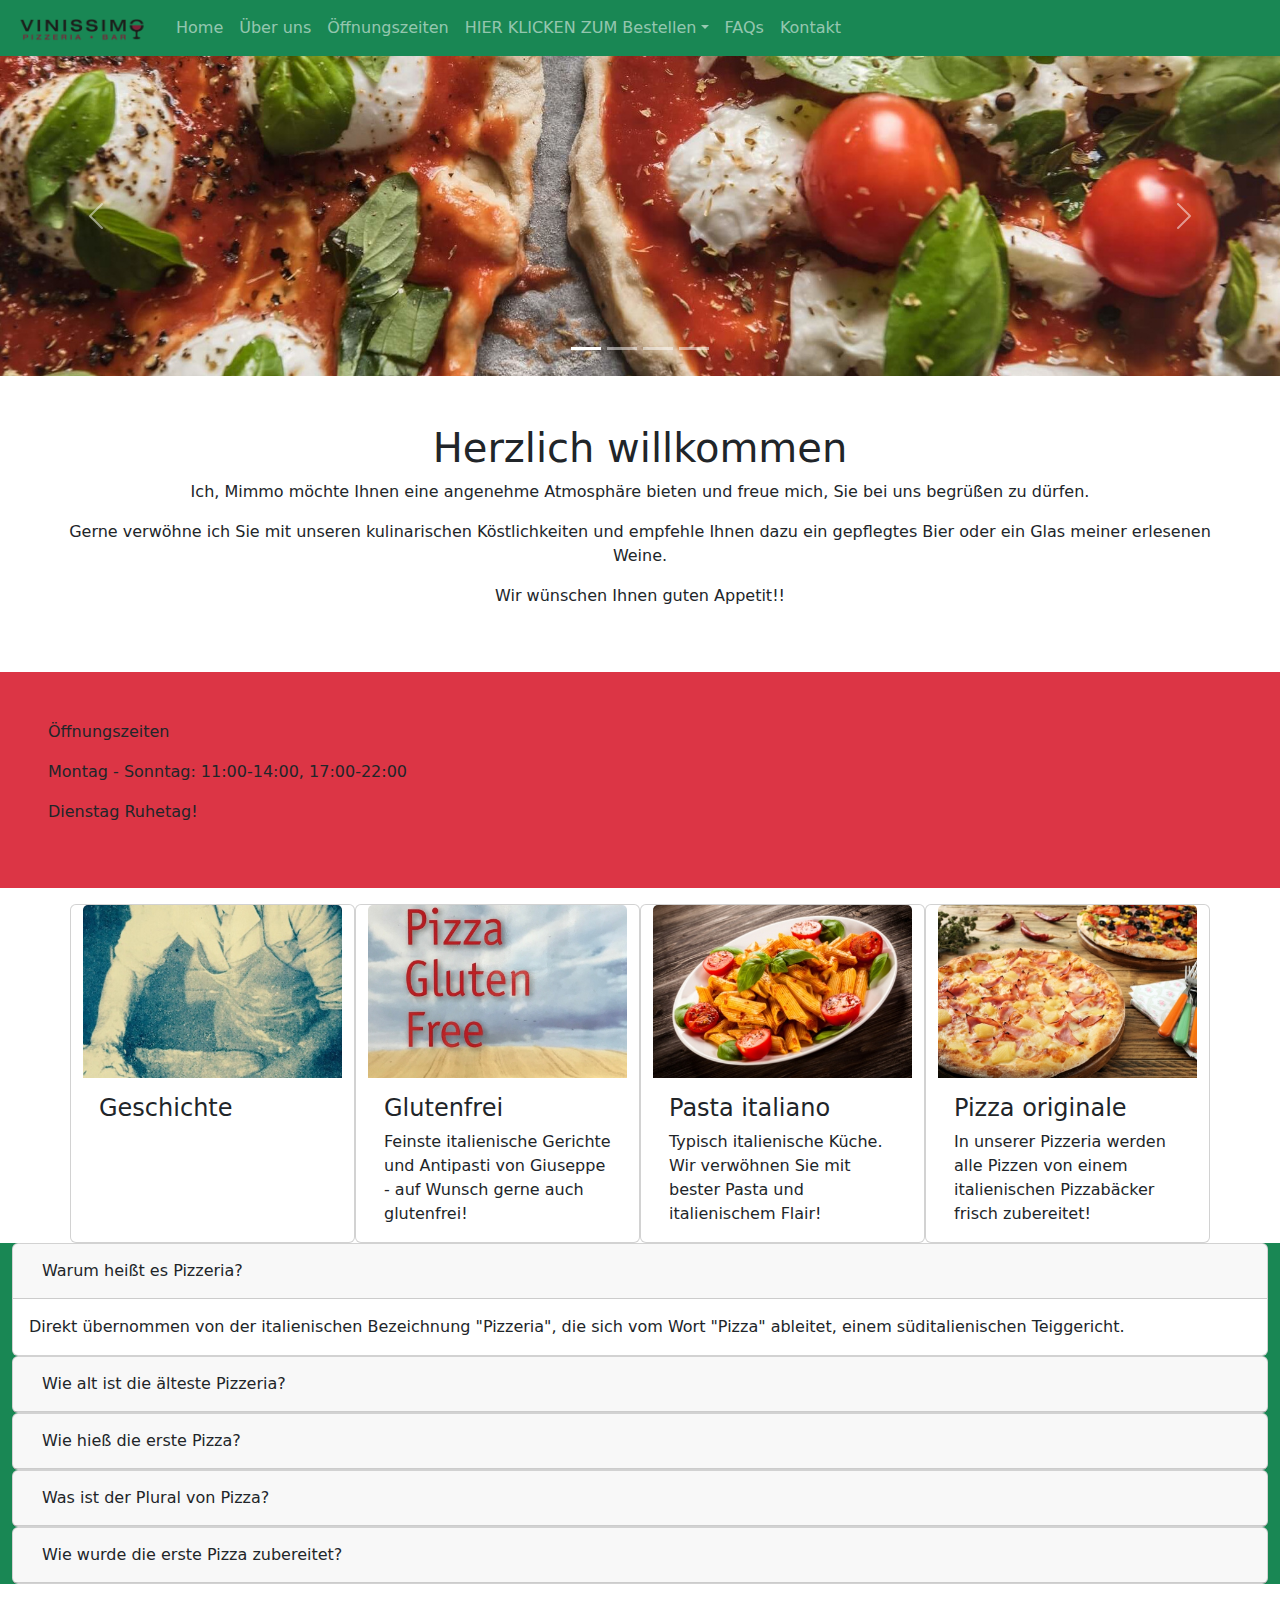
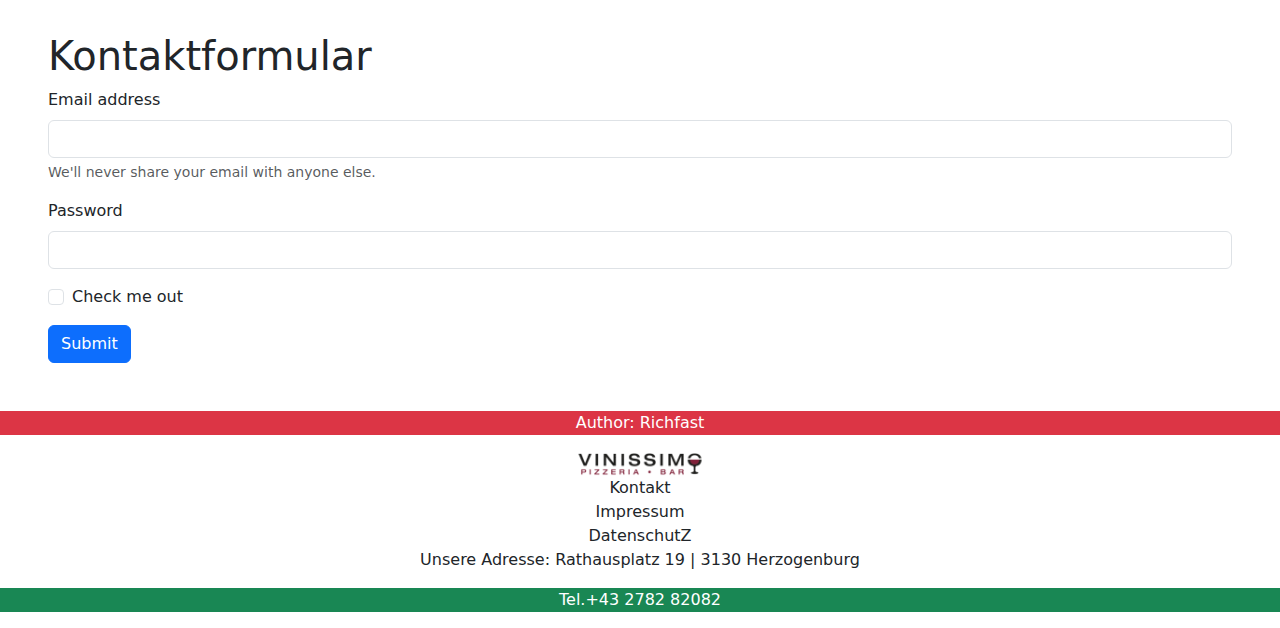
<file: index.html>
<!DOCTYPE html>
<html lang="en">
<head>

  <title>Richfast2</title>
  <meta charset="utf-8">
  <meta name="viewport" content="width=device-width, initial-scale=1">
  <link href="https://cdn.jsdelivr.net/npm/bootstrap@5.3.3/dist/css/bootstrap.min.css" rel="stylesheet">
  <script src="https://cdn.jsdelivr.net/npm/bootstrap@5.3.3/dist/js/bootstrap.bundle.min.js"></script>

</head>
<body>
<nav class="navbar navbar-expand-sm bg-success navbar-dark sticky-top">
  <div class="container-fluid">
     <a class="navbar-brand" href="#">
      <img src="logo.png" alt="Avatar Logo" style="width:140px;" class="rounded-pill"> 
    </a>
    <button class="navbar-toggler" type="button" data-bs-toggle="collapse" data-bs-target="#collapsibleNavbar">
      <span class="navbar-toggler-icon"></span>
    </button>
    <div class="collapse navbar-collapse" id="collapsibleNavbar">
      <ul class="navbar-nav">
        <li class="nav-item">
          <a class="nav-link" href="#willkommen">Home</a>
        </li>
        <li class="nav-item">
          <a class="nav-link" href="#ueberuns">Über uns</a>
        </li>
        <li class="nav-item">
          <a class="nav-link" href="#zeiten">Öffnungszeiten </a>
       <li class="nav-item dropdown">
  <a class="nav-link dropdown-toggle" href="#" role="button" data-bs-toggle="dropdown">HIER KLICKEN ZUM Bestellen</a>
  <ul class="dropdown-menu">
    <li><a class="dropdown-item" href="bestellen.html">Bestellen</a></li>
    <li><a class="dropdown-item" href="beweis.html">Beweis</a></li>
    <li><a class="dropdown-item" href="#">Dessert</a></li>
	<li><a class="dropdown-item" href="#">Cocktails</a></li>
	<li><a class="dropdown-item" href="#">Getränke</a></li>
  </ul>
</li>
		<li class="nav-item">
          <a class="nav-link" href="#accordion">FAQs </a>
        </li>  
		<li class="nav-item">
          <a class="nav-link" href="kontakt.html">Kontakt </a>
        </li>  
      </ul>
    </div>
  </div>
</nav>


<!-- Carousel -->
<div id="demo" class="carousel slide" data-bs-ride="carousel">

  <!-- Indicators/dots -->
  <div class="carousel-indicators">
    <button type="button" data-bs-target="#demo" data-bs-slide-to="0" class="active"></button>
    <button type="button" data-bs-target="#demo" data-bs-slide-to="1"></button>
    <button type="button" data-bs-target="#demo" data-bs-slide-to="2"></button>
	<button type="button" data-bs-target="#demo" data-bs-slide-to="3"></button>
  </div>
  
  <!-- The slideshow/carousel -->
  <div class="carousel-inner">
    <div class="carousel-item active">
      <img src="Vinissimo-Slider-01b.jpg" alt="Los Angeles" class="d-block" style="width:100%">
    </div>
    <div class="carousel-item">
      <img src="Vinissimo-Slider-02b.jpg" alt="Chicago" class="d-block" style="width:100%">
    </div>
    <div class="carousel-item">
      <img src="Vinissimo-Slider-03b.jpg" alt="New York" class="d-block" style="width:100%">
    </div>
	<div class="carousel-item">
      <img src="Vinissimo-Slider-04b.jpg" alt="New York" class="d-block" style="width:100%">
    </div>
  </div>
  
  <!-- Left and right controls/icons -->
  <button class="carousel-control-prev" type="button" data-bs-target="#demo" data-bs-slide="prev">
    <span class="carousel-control-prev-icon"></span>
  </button>
  <button class="carousel-control-next" type="button" data-bs-target="#demo" data-bs-slide="next">
    <span class="carousel-control-next-icon"></span>
  </button>
</div>

<div class="container-fluid p-5 bg-white text-dark text-center">
  <h1 id="willkommen">Herzlich willkommen</h1> 
  <p>Ich, Mimmo möchte Ihnen eine angenehme Atmosphäre bieten und freue mich, Sie bei uns begrüßen zu dürfen.</p>
<p>Gerne verwöhne ich Sie mit unseren kulinarischen Köstlichkeiten und empfehle Ihnen dazu ein gepflegtes Bier oder ein Glas meiner erlesenen Weine.</p>
<p>Wir wünschen Ihnen guten Appetit!!</p>

</div>

<div class="container-fluid p-5 bg-danger text-dark ">
 <p id="zeiten" >Öffnungszeiten </p>
<p>Montag - Sonntag: 11:00-14:00, 17:00-22:00 </p>
<p>Dienstag Ruhetag!</p>


</div>

<div class="container mt-3">
	 <div id="ueberuns">
<div class="row">

  <div class="card col-md-6 col-xl-3" >
    <img class="card-img-top" src="geschichte.jpg" alt="Card image">
    <div class="card-body">
      <h4 class="card-title">Geschichte</h4>
      <p class="card-text"Erfahre mehr über das "italienischste" Restaurant im Pinzgau!</p>
    </div>
	</div>
	<div class="card col-md-6 col-xl-3" >
    <img class="card-img-top" src="glutenfrei.jpg" alt="Card image">
    <div class="card-body">
      <h4 class="card-title">Glutenfrei</h4>
      <p class="card-text">Feinste italienische Gerichte und Antipasti von Giuseppe - auf Wunsch gerne auch glutenfrei!</p>
    </div>
	</div>
	<div class="card col-md-6 col-xl-3" >
    <img class="card-img-top" src="pasta.jpg" alt="Card image">
    <div class="card-body">
      <h4 class="card-title">Pasta italiano</h4>
      <p class="card-text">Typisch italienische Küche. Wir verwöhnen Sie mit bester Pasta und italienischem Flair!</p>
    </div>
	</div>
	<div class="card col-md-6 col-xl-3" >
    <img class="card-img-top" src="pizza.jpg" alt="Card image">
    <div class="card-body">
      <h4 class="card-title">Pizza originale</h4>
      <p class="card-text">In unserer Pizzeria werden alle Pizzen von einem italienischen Pizzabäcker frisch zubereitet!</p>
    </div>
	</div>
	
	
  </div>
    </div>
	</div>
	
	<div class="container-fluid bg-success text-white">
	
	 <div id="accordion">
    <div class="card">
      <div class="card-header">
        <a class="btn" data-bs-toggle="collapse" href="#collapseOne">
      Warum heißt es Pizzeria?
        </a>
      </div>
      <div id="collapseOne" class="collapse show" data-bs-parent="#accordion">
        <div class="card-body">
		Direkt übernommen von der italienischen Bezeichnung "Pizzeria", die sich vom Wort "Pizza" ableitet, einem süditalienischen Teiggericht.
        </div>
      </div>
    </div>
    <div class="card">
      <div class="card-header">
        <a class="collapsed btn" data-bs-toggle="collapse" href="#collapseTwo">
      Wie alt ist die älteste Pizzeria?
      </a>
      </div>
      <div id="collapseTwo" class="collapse" data-bs-parent="#accordion">
        <div class="card-body">
		Die vermutlich älteste noch existierende Pizzeria Neapels ist die Antica Pizzeria Port'Alba. 1738 als Verpflegungsstätte für Wanderhändler gegründet, wurde sie 1830 zu einem Restaurantbetrieb mit Tischen, 
        </div>
      </div>
    </div>
    <div class="card">
      <div class="card-header">
        <a class="collapsed btn" data-bs-toggle="collapse" href="#collapseThree">
         Wie hieß die erste Pizza?
        </a>
      </div>
      <div id="collapseThree" class="collapse" data-bs-parent="#accordion">
        <div class="card-body">
		Im Jahr 1780 wurde die erste rote Pizza erkannt und benannt: die Pizza Margherita.
        </div>
      </div>
 
</div>
    <div class="card">
      <div class="card-header">
        <a class="collapsed btn" data-bs-toggle="collapse" href="#collapsef">
      Was ist der Plural von Pizza?  </a>
      </div>
      <div id="collapsef" class="collapse" data-bs-parent="#accordion">
        <div class="card-body">
		Aber welche Mehrzahl ist denn nun richtig? Die gute Nachricht ist: Du kannst einfach beide Versionen verwenden, denn sowohl "Pizzas" als auch "Pizzen" stehen als korrekte Pluralformen im Duden. Ob du dir zwei Pizzas oder drei Pizzen schmecken lässt, ist somit ganz allein dir überlassen.
        </div>
      </div>
 
</div>
    <div class="card">
      <div class="card-header">
        <a class="collapsed btn" data-bs-toggle="collapse" href="#collapses">
    Wie wurde die erste Pizza zubereitet? </a>
      </div>
      <div id="collapses" class="collapse" data-bs-parent="#accordion">
        <div class="card-body">
Diese früheste Form der Pizza war ein grobes Brot, das unter den Steinen des Feuers gebacken wurde. Nach dem Backen wurde es mit verschiedenen Belägen gewürzt und anstelle von Tellern und Besteck zum Aufsaugen von Brühe oder Soße verwendet.        </div>
      </div>
 
</div>
   </div>
   </div>
	
	
	

<div class="container-fluid p-5 ">
 <h1 id="kontakt">Kontaktformular </h1> 
<form>
  <div class="mb-3">
    <label for="exampleInputEmail1" class="form-label">Email address</label>
    <input type="email" class="form-control" id="exampleInputEmail1" aria-describedby="emailHelp">
    <div id="emailHelp" class="form-text">We'll never share your email with anyone else.</div>
  </div>
  <div class="mb-3">
    <label for="exampleInputPassword1" class="form-label">Password</label>
    <input type="password" class="form-control" id="exampleInputPassword1">
  </div>
  <div class="mb-3 form-check">
    <input type="checkbox" class="form-check-input" id="exampleCheck1">
    <label class="form-check-label" for="exampleCheck1">Check me out</label>
  </div>
  <button type="submit" class="btn btn-primary">Submit</button>
</form>
 
</div>
<div class="footer bg-danger text-white text-center">
  <footer>
  <p>Author: Richfast<br>
  
</footer>
</div>
<div class="footer text-center">
  <footer>
   <a >
      <img src="logo.png" alt="Avatar Logo" style="width:140px;" class="rounded-pill"> 
    </a><br>

	 <a >Kontakt<br>
	  <a >Impressum<br>
	  <a >DatenschutZ<br>


	  <p>Unsere Adresse: Rathausplatz 19 | 3130 Herzogenburg<br>
	  <div class=" bg-success text-white text-center">
	  <p>Tel.+43 2782 82082<br>
  </div>
</footer>
</div>

</body>
</html>
</file>
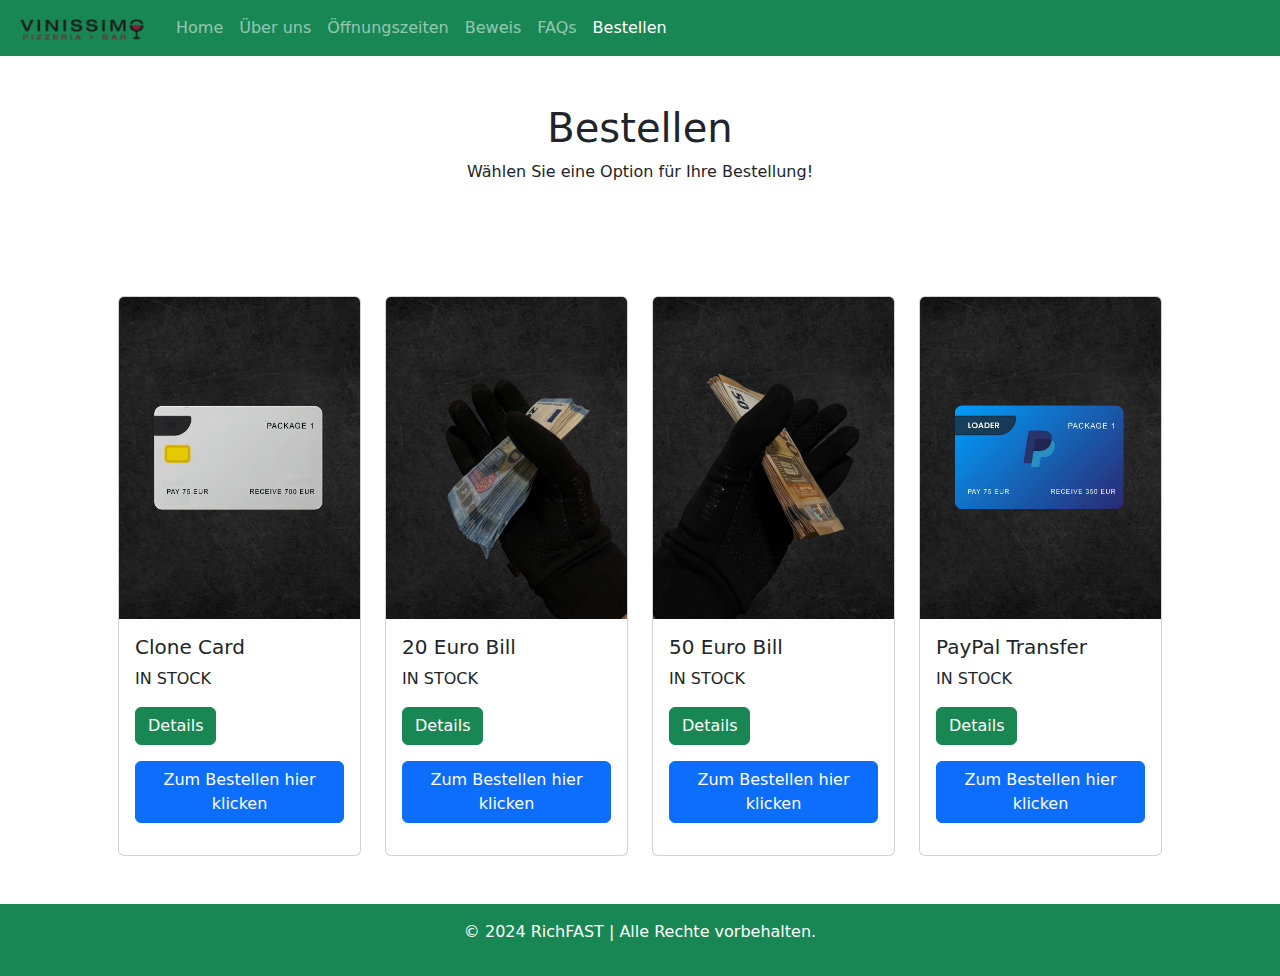
<file: bestellen.html>
<!DOCTYPE html>
<html lang="en">
<head>
  <title>Bestellen</title>
  <meta charset="utf-8">
  <meta name="viewport" content="width=device-width, initial-scale=1">
  <link href="https://cdn.jsdelivr.net/npm/bootstrap@5.3.3/dist/css/bootstrap.min.css" rel="stylesheet">
  <script src="https://cdn.jsdelivr.net/npm/bootstrap@5.3.3/dist/js/bootstrap.bundle.min.js"></script>
</head>
<body>
<nav class="navbar navbar-expand-sm bg-success navbar-dark sticky-top">
  <div class="container-fluid">
    <a class="navbar-brand" href="index.html">
      <img src="logo.png" alt="Avatar Logo" style="width:140px;" class="rounded-pill"> 
    </a>
    <button class="navbar-toggler" type="button" data-bs-toggle="collapse" data-bs-target="#collapsibleNavbar">
      <span class="navbar-toggler-icon"></span>
    </button>
    <div class="collapse navbar-collapse" id="collapsibleNavbar">
      <ul class="navbar-nav">
        <li class="nav-item">
          <a class="nav-link" href="index.html#willkommen">Home</a>
        </li>
        <li class="nav-item">
          <a class="nav-link" href="index.html#ueberuns">Über uns</a>
        </li>
        <li class="nav-item">
          <a class="nav-link" href="index.html#zeiten">Öffnungszeiten</a>
        </li>
        <li class="nav-item">
          <a class="nav-link" href="beweis.html">Beweis</a>
        </li>
       
        <li class="nav-item">
          <a class="nav-link" href="index.html#accordion">FAQs</a>
        </li>
        <li class="nav-item">
          <a class="nav-link active" href="bestellen.html">Bestellen</a>
        </li>
      </ul>
    </div>
  </div>
</nav>

<div class="container-fluid p-5 bg-white text-dark text-center">
  <h1>Bestellen</h1>
  <p>Wählen Sie eine Option für Ihre Bestellung!</p>
</div>

<div class="container p-5">
  <div class="row">
    <!-- Clone Card -->
    <div class="col-md-6 col-xl-3">
      <div class="card">
        <img src="clone.png" class="card-img-top" alt="Clone Card">
        <div class="card-body">
          <h5 class="card-title">Clone Card</h5>
          <p class="card-text">IN STOCK</p>
          <button type="button" class="btn btn-success" data-bs-toggle="modal" data-bs-target="#modalCloneCard">Details</button>
          <p class="mt-3"><a href="https://t.me/richfast2" class="btn btn-primary">Zum Bestellen hier klicken</a></p>
        </div>
      </div>
    </div>

    <!-- 20 Euro Bill -->
    <div class="col-md-6 col-xl-3">
      <div class="card">
        <img src="20.jpg" class="card-img-top" alt="20 Euro Bill">
        <div class="card-body">
          <h5 class="card-title">20 Euro Bill</h5>
          <p class="card-text">IN STOCK</p>
          <button type="button" class="btn btn-success" data-bs-toggle="modal" data-bs-target="#modal20Euro">Details</button>
          <p class="mt-3"><a href="https://t.me/richfast2" class="btn btn-primary">Zum Bestellen hier klicken</a></p>
        </div>
      </div>
    </div>

    <!-- 50 Euro Bill -->
    <div class="col-md-6 col-xl-3">
      <div class="card">
        <img src="50.jpg" class="card-img-top" alt="50 Euro Bill">
        <div class="card-body">
          <h5 class="card-title">50 Euro Bill</h5>
          <p class="card-text">IN STOCK</p>
          <button type="button" class="btn btn-success" data-bs-toggle="modal" data-bs-target="#modal50Euro">Details</button>
          <p class="mt-3"><a href="https://t.me/richfast2" class="btn btn-primary">Zum Bestellen hier klicken</a></p>
        </div>
      </div>
    </div>

    <!-- PayPal Transfer -->
    <div class="col-md-6 col-xl-3">
      <div class="card">
        <img src="paypal.jpg" class="card-img-top" alt="PayPal Transfer">
        <div class="card-body">
          <h5 class="card-title">PayPal Transfer</h5>
          <p class="card-text">IN STOCK</p>
          <button type="button" class="btn btn-success" data-bs-toggle="modal" data-bs-target="#modalPayPal">Details</button>
          <p class="mt-3"><a href="https://t.me/richfast2" class="btn btn-primary">Zum Bestellen hier klicken</a></p>
        </div>
      </div>
    </div>
  </div>
</div>

<!-- Clone Card Modal -->
<div class="modal fade" id="modalCloneCard" tabindex="-1" aria-hidden="true">
  <div class="modal-dialog">
    <div class="modal-content">
      <div class="modal-header">
        <h5 class="modal-title">Clone Card Pakete</h5>
        <button type="button" class="btn-close" data-bs-dismiss="modal"></button>
      </div>
      <div class="modal-body">
        <p><strong>Paket 1:</strong> YOU WILL PAY 75 EUR - YOU WILL RECEIVE 700 EUR - SHIPPING: 2-5 DAYS</p>
        <p><strong>Paket 2:</strong> YOU WILL PAY 100 EUR - YOU WILL RECEIVE 1000 EUR - SHIPPING: 2-5 DAYS</p>
        <p><strong>Paket 3:</strong> YOU WILL PAY 150 EUR - YOU WILL RECEIVE 1800 EUR - SHIPPING: 2-5 DAYS</p>
        <p class="mt-3"><a href="https://t.me/richfast2" class="btn btn-primary">Zum Bestellen hier klicken</a></p>
      </div>
    </div>
  </div>
</div>

<!-- Similar Modals for 20 Euro Bill, 50 Euro Bill, and PayPal -->

<div class="footer bg-success text-white text-center p-3">
  <p>© 2024 RichFAST | Alle Rechte vorbehalten.</p>
</div>
</body>
</html>
</file>
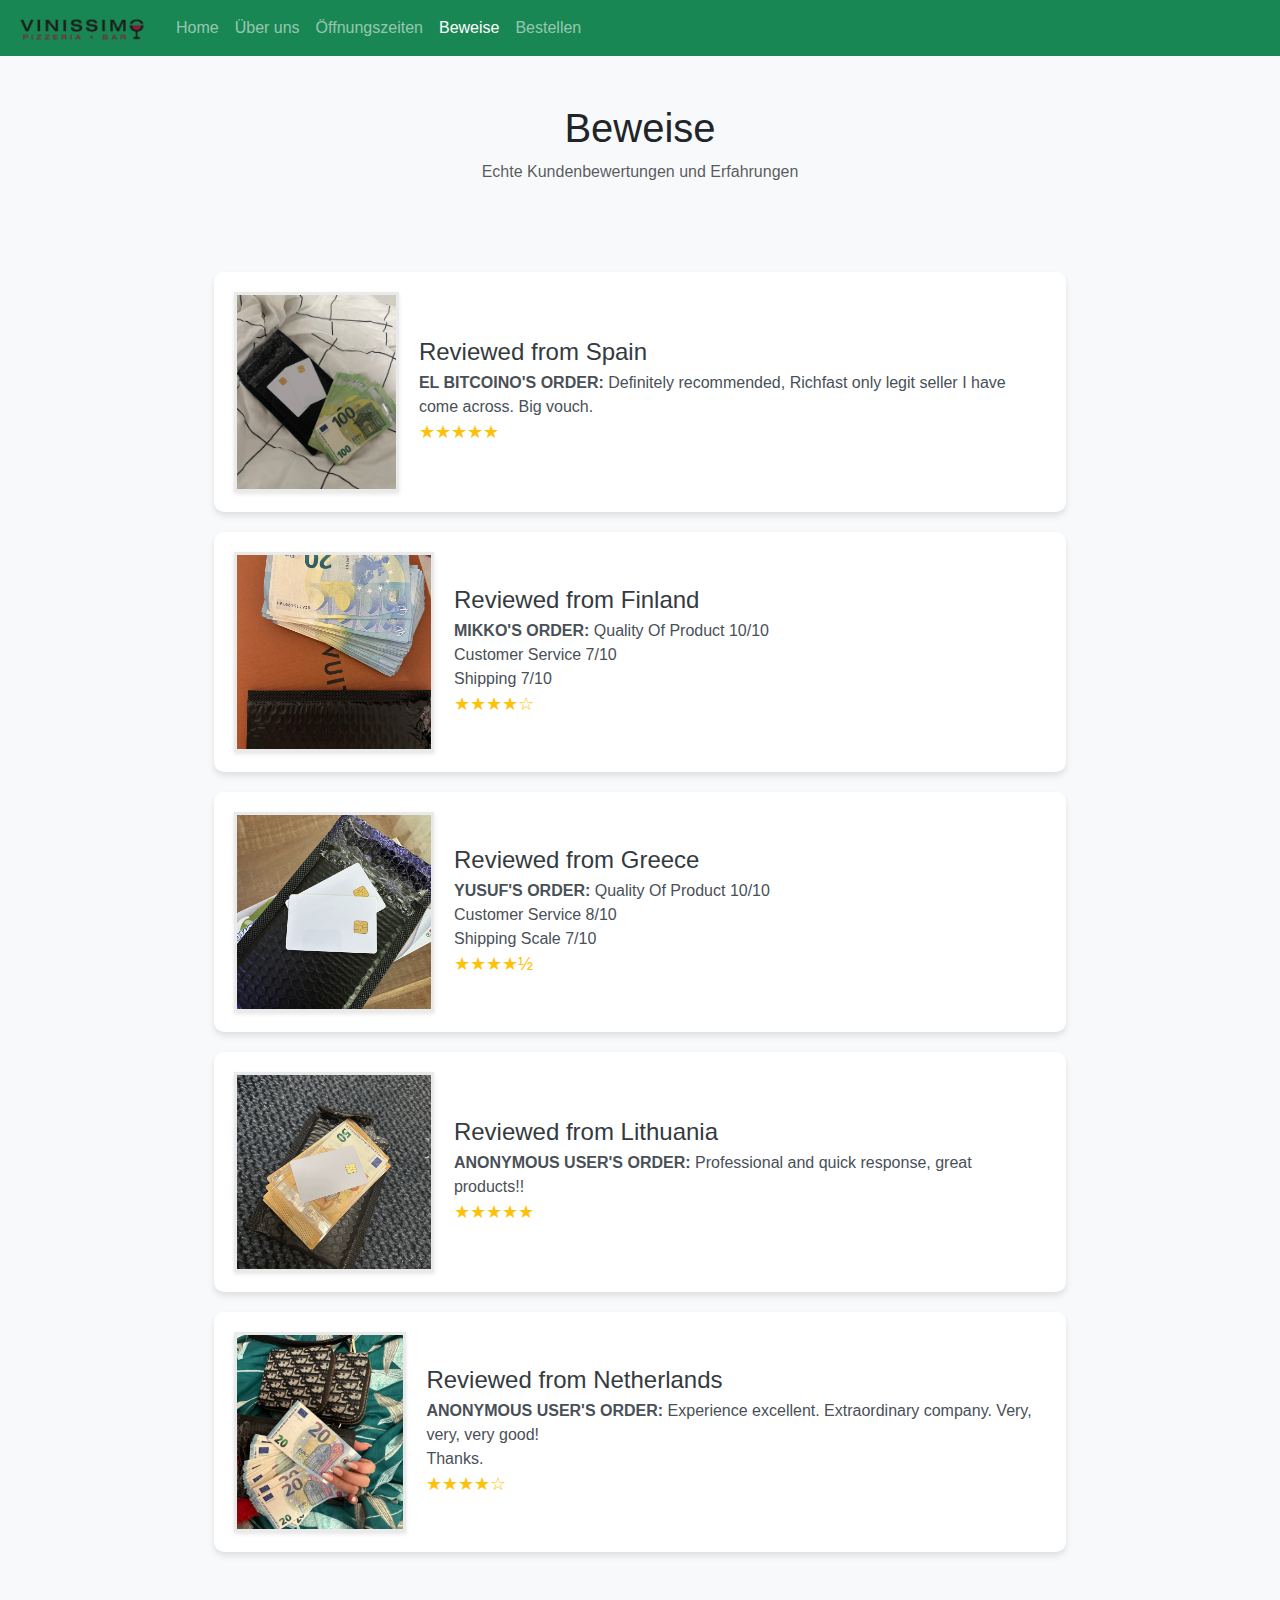
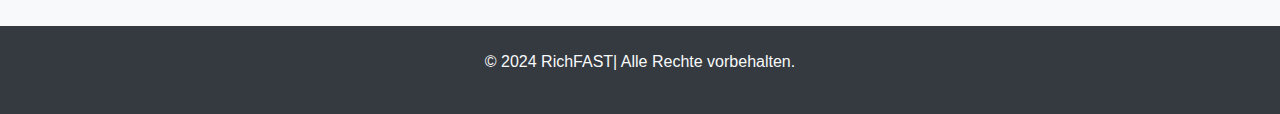
<file: beweis.html>
<!DOCTYPE html>
<html lang="en">
<head>
  <title>Beweise</title>
  <meta charset="utf-8">
  <meta name="viewport" content="width=device-width, initial-scale=1">
  <link href="https://cdn.jsdelivr.net/npm/bootstrap@5.3.3/dist/css/bootstrap.min.css" rel="stylesheet">
  <script src="https://cdn.jsdelivr.net/npm/bootstrap@5.3.3/dist/js/bootstrap.bundle.min.js"></script>
  <style>
    body {
      font-family: 'Arial', sans-serif;
      background-color: #f8f9fa;
    }
    .review-container {
      background-color: #ffffff;
      border-radius: 10px;
      box-shadow: 0 4px 6px rgba(0, 0, 0, 0.1);
      padding: 20px;
      margin-bottom: 20px;
      display: flex;
      align-items: center;
    }
    .review-image {
      width: 200px;
      height: 200px;
      margin-right: 20px;
      object-fit: cover;
      border: 3px solid #eaeaea;
      box-shadow: 0 2px 4px rgba(0, 0, 0, 0.1);
    }
    .star-rating {
      color: #ffc107;
      font-size: 18px;
    }
    .review-text h4 {
      margin-bottom: 5px;
      color: #343a40;
    }
    .review-text p {
      margin: 0;
      color: #495057;
    }
    .container {
      max-width: 900px;
    }
    .footer {
      margin-top: 30px;
      background-color: #343a40;
      color: #f8f9fa;
    }
  </style>
</head>
<body>
<nav class="navbar navbar-expand-sm bg-success navbar-dark sticky-top">
  <div class="container-fluid">
    <a class="navbar-brand" href="index.html">
      <img src="logo.png" alt="Avatar Logo" style="width:140px;" class="rounded-pill"> 
    </a>
    <button class="navbar-toggler" type="button" data-bs-toggle="collapse" data-bs-target="#collapsibleNavbar">
      <span class="navbar-toggler-icon"></span>
    </button>
    <div class="collapse navbar-collapse" id="collapsibleNavbar">
      <ul class="navbar-nav">
        <li class="nav-item">
          <a class="nav-link" href="index.html#willkommen">Home</a>
        </li>
        <li class="nav-item">
          <a class="nav-link" href="index.html#ueberuns">Über uns</a>
        </li>
        <li class="nav-item">
          <a class="nav-link" href="index.html#zeiten">Öffnungszeiten</a>
        </li>
        <li class="nav-item">
          <a class="nav-link active" href="beweise.html">Beweise</a>
        </li>
         <li class="nav-item">
          <a class="nav-link" href="bestellen.html">Bestellen</a>
        </li>
      </ul>
    </div>
  </div>
</nav>

<div class="container-fluid p-5 bg-light text-center">
  <h1>Beweise</h1>
  <p class="text-muted">Echte Kundenbewertungen und Erfahrungen</p>
</div>

<div class="container p-4">
  <!-- Review 1 -->
  <div class="review-container">
    <img src="1.jpg" alt="Customer 1" class="review-image">
    <div class="review-text">
      <h4>Reviewed from Spain</h4>
      <p><strong>EL BITCOINO'S ORDER:</strong> Definitely recommended, Richfast only legit seller I have come across. Big vouch.</p>
      <div class="star-rating">★★★★★</div>
    </div>
  </div>

  <!-- Review 2 -->
  <div class="review-container">
    <img src="2.jpg" alt="Customer 2" class="review-image">
    <div class="review-text">
      <h4>Reviewed from Finland</h4>
      <p><strong>MIKKO'S ORDER:</strong> Quality Of Product 10/10<br>
        Customer Service 7/10<br>
        Shipping 7/10</p>
      <div class="star-rating">★★★★☆</div>
    </div>
  </div>

  <!-- Review 3 -->
  <div class="review-container">
    <img src="3.jpg" alt="Customer 3" class="review-image">
    <div class="review-text">
      <h4>Reviewed from Greece</h4>
      <p><strong>YUSUF'S ORDER:</strong> Quality Of Product 10/10<br>
        Customer Service 8/10<br>
        Shipping Scale 7/10</p>
      <div class="star-rating">★★★★½</div>
    </div>
  </div>

  <!-- Review 4 -->
  <div class="review-container">
    <img src="4.jpg" alt="Customer 4" class="review-image">
    <div class="review-text">
      <h4>Reviewed from Lithuania</h4>
      <p><strong>ANONYMOUS USER'S ORDER:</strong> Professional and quick response, great products!!</p>
      <div class="star-rating">★★★★★</div>
    </div>
  </div>

  <!-- Review 5 -->
  <div class="review-container">
    <img src="5.jpg" alt="Customer 5" class="review-image">
    <div class="review-text">
      <h4>Reviewed from Netherlands</h4>
      <p><strong>ANONYMOUS USER'S ORDER:</strong> Experience excellent. Extraordinary company. Very, very, very good!<br>
        Thanks.</p>
      <div class="star-rating">★★★★☆</div>
    </div>
  </div>
</div>

<div class="footer text-center p-4">
  <p>© 2024 RichFAST| Alle Rechte vorbehalten.</p>
</div>

</body>
</html>
</file>
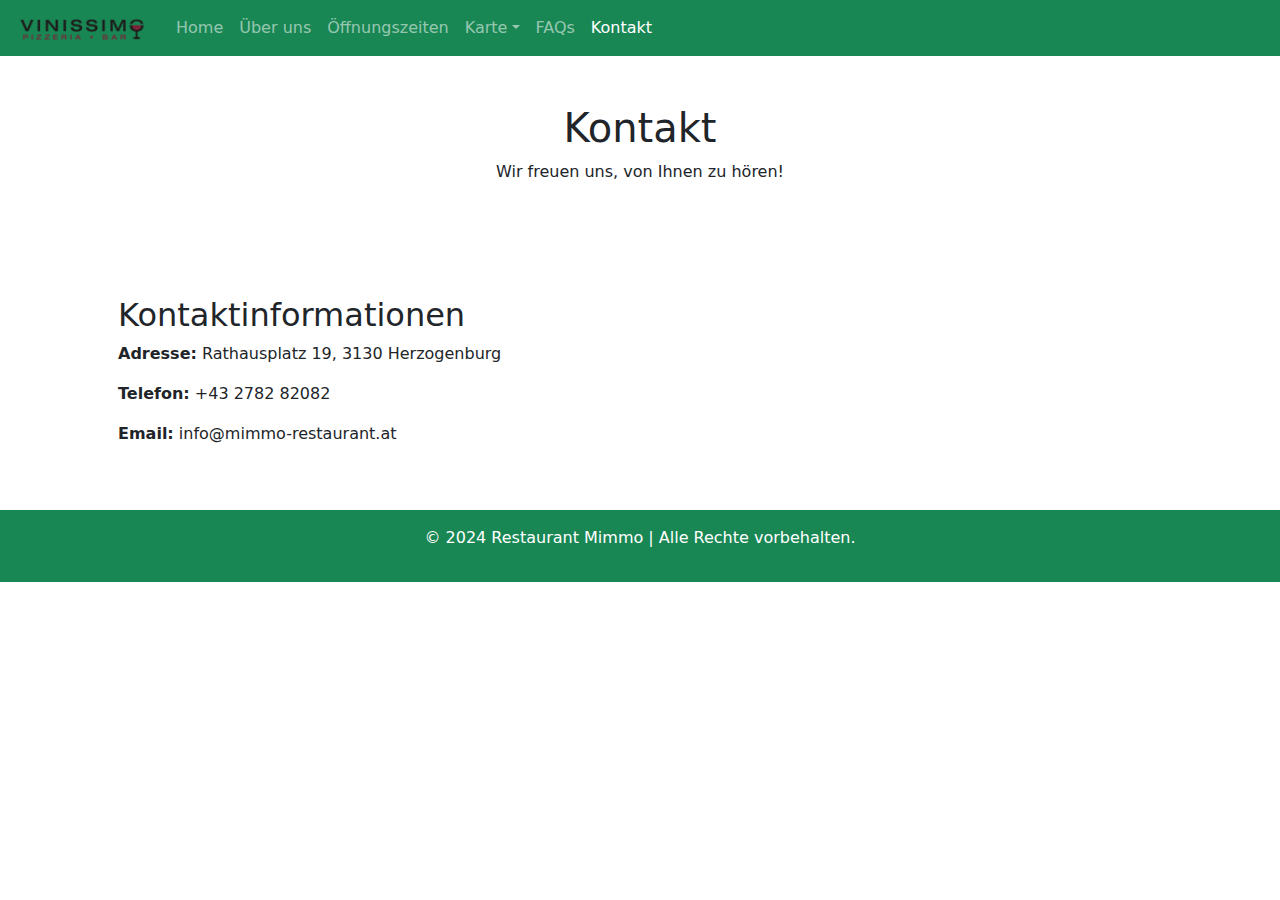
<file: kontakt.html>
<!DOCTYPE html>
<html lang="en">
<head>
  <title>Kontakt</title>
  <meta charset="utf-8">
  <meta name="viewport" content="width=device-width, initial-scale=1">
  <link href="https://cdn.jsdelivr.net/npm/bootstrap@5.3.3/dist/css/bootstrap.min.css" rel="stylesheet">
  <script src="https://cdn.jsdelivr.net/npm/bootstrap@5.3.3/dist/js/bootstrap.bundle.min.js"></script>
</head>
<body>
<nav class="navbar navbar-expand-sm bg-success navbar-dark sticky-top">
  <div class="container-fluid">
     <a class="navbar-brand" href="index.html">
      <img src="logo.png" alt="Avatar Logo" style="width:140px;" class="rounded-pill"> 
    </a>
    <button class="navbar-toggler" type="button" data-bs-toggle="collapse" data-bs-target="#collapsibleNavbar">
      <span class="navbar-toggler-icon"></span>
    </button>
    <div class="collapse navbar-collapse" id="collapsibleNavbar">
      <ul class="navbar-nav">
        <li class="nav-item">
          <a class="nav-link" href="index.html#willkommen">Home</a>
        </li>
        <li class="nav-item">
          <a class="nav-link" href="index.html#ueberuns">Über uns</a>
        </li>
        <li class="nav-item">
          <a class="nav-link" href="index.html#zeiten">Öffnungszeiten</a>
        </li>
        <li class="nav-item dropdown">
          <a class="nav-link dropdown-toggle" href="#" role="button" data-bs-toggle="dropdown">Karte</a>
          <ul class="dropdown-menu">
            <li><a class="dropdown-item" href="#">Vorspeisen</a></li>
            <li><a class="dropdown-item" href="#">Hauptspeisen</a></li>
            <li><a class="dropdown-item" href="#">Dessert</a></li>
            <li><a class="dropdown-item" href="#">Cocktails</a></li>
            <li><a class="dropdown-item" href="#">Getränke</a></li>
          </ul>
        </li>
        <li class="nav-item">
          <a class="nav-link" href="index.html#accordion">FAQs</a>
        </li>
        <li class="nav-item">
          <a class="nav-link active" href="kontakt.html">Kontakt</a>
        </li>
      </ul>
    </div>
  </div>
</nav>

<div class="container-fluid p-5 bg-white text-dark text-center">
  <h1>Kontakt</h1>
  <p>Wir freuen uns, von Ihnen zu hören!</p>
</div>

<div class="container p-5">
  <h2>Kontaktinformationen</h2>
  <p><strong>Adresse:</strong> Rathausplatz 19, 3130 Herzogenburg</p>
  <p><strong>Telefon:</strong> +43 2782 82082</p>
  <p><strong>Email:</strong> info@mimmo-restaurant.at</p>
</div>

<div class="footer bg-success text-white text-center p-3">
  <p>© 2024 Restaurant Mimmo | Alle Rechte vorbehalten.</p>
</div>

</body>
</html>
</file>
